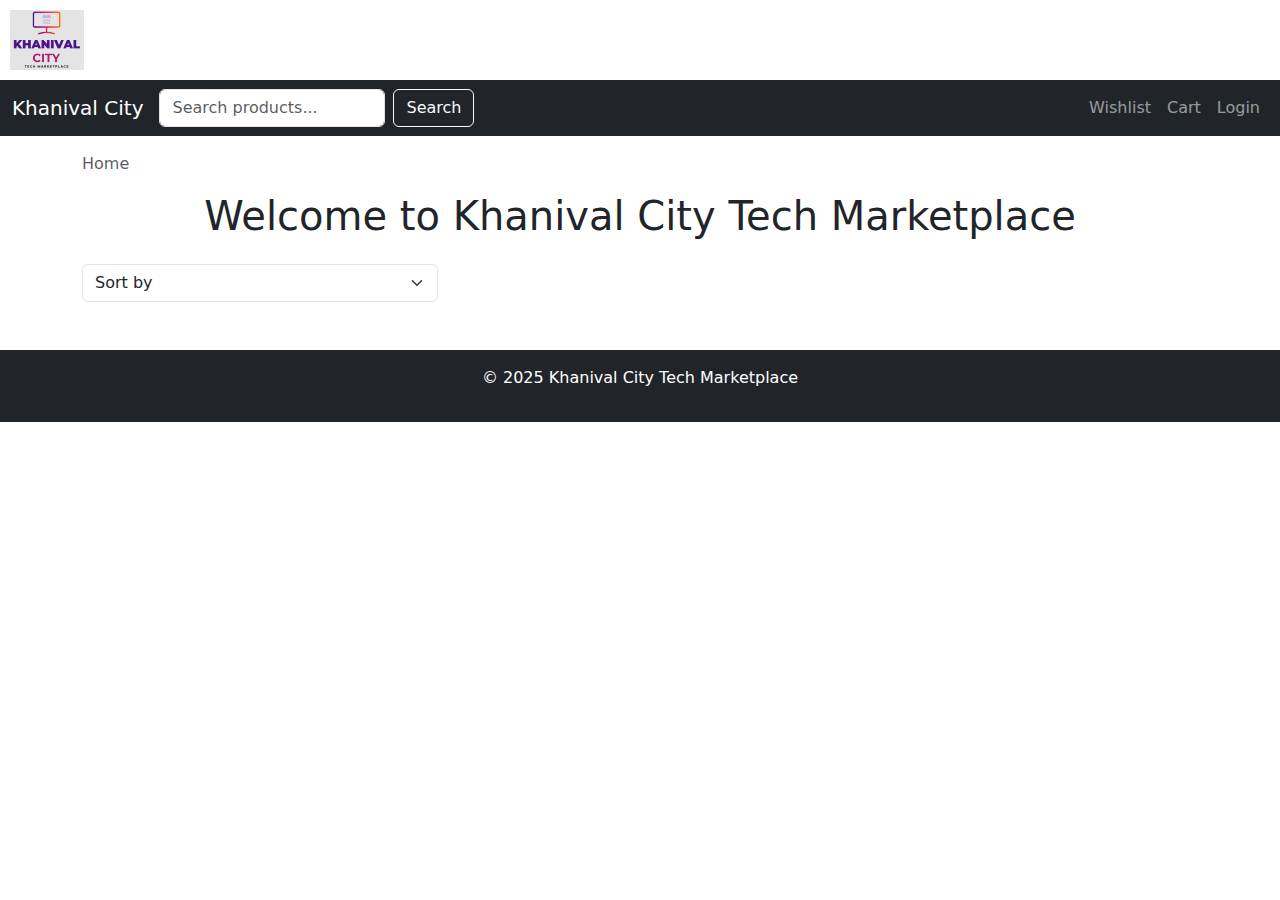
<file: c2c-ecommerce/index.html>
<!DOCTYPE html>
<html lang="en">
<head>
  <!-- Google tag (gtag.js) -->
<script async src="https://www.googletagmanager.com/gtag/js?id=G-F0YB2CKQS0"></script>
<script>
  window.dataLayer = window.dataLayer || [];
  function gtag(){dataLayer.push(arguments);}
  gtag('js', new Date());

  gtag('config', 'G-F0YB2CKQS0');
</script>
  <meta charset="UTF-8" />
  <meta name="viewport" content="width=device-width, initial-scale=1.0"/>
  <title>Home - Khanival City Tech Marketplace</title>
  <link rel="stylesheet" href="css/style.css" />
  <link rel="stylesheet" href="https://cdn.jsdelivr.net/npm/bootstrap@5.3.0/dist/css/bootstrap.min.css"/>
</head>
<body>

  <!-- Floating Logo -->
  <header class="floating-logo">
    <img src="img/logo.png" alt="C2C Logo" />
  </header>

  <!-- Navbar -->
  <nav class="navbar navbar-expand-lg navbar-dark bg-dark sticky-top">
    <div class="container-fluid">
      <a class="navbar-brand" href="index.html">Khanival City</a>
      <form class="d-flex" role="search" id="search-form">
        <input class="form-control me-2" type="search" placeholder="Search products..." id="searchInput">
        <button class="btn btn-outline-light" type="submit">Search</button>
      </form>
      <ul class="navbar-nav ms-auto mb-2 mb-lg-0">
        <li class="nav-item"><a class="nav-link" href="wishlist.html">Wishlist</a></li>
        <li class="nav-item"><a class="nav-link" href="cart.html">Cart</a></li>
        <li class="nav-item"><a class="nav-link" href="login.html">Login</a></li>
      </ul>
    </div>
  </nav>

  <!-- Breadcrumb -->
  <div class="container mt-3">
    <nav aria-label="breadcrumb">
      <ol class="breadcrumb">
        <li class="breadcrumb-item active" aria-current="page">Home</li>
      </ol>
    </nav>

    <h1 class="text-center">Welcome to Khanival City Tech Marketplace</h1>

    <!-- Filters -->
    <div class="row my-4">
      <div class="col-md-4">
        <select class="form-select" id="sortOptions">
          <option selected>Sort by</option>
          <option value="price_asc">Price: Low to High</option>
          <option value="price_desc">Price: High to Low</option>
          <option value="newest">Newest</option>
        </select>
      </div>
    </div>

    <!-- Product Grid -->
    <div class="row" id="product-list">
      <!-- Product cards will be loaded here via JS -->
    </div>
  </div>

  <!-- Footer -->
  <footer class="bg-dark text-white text-center py-3 mt-4">
    <p>© 2025 Khanival City Tech Marketplace</p>
  </footer>

  <script src="https://code.jquery.com/jquery-3.6.0.min.js"></script>
  <script src="js/main.js"></script>
</body>
</html>
</file>
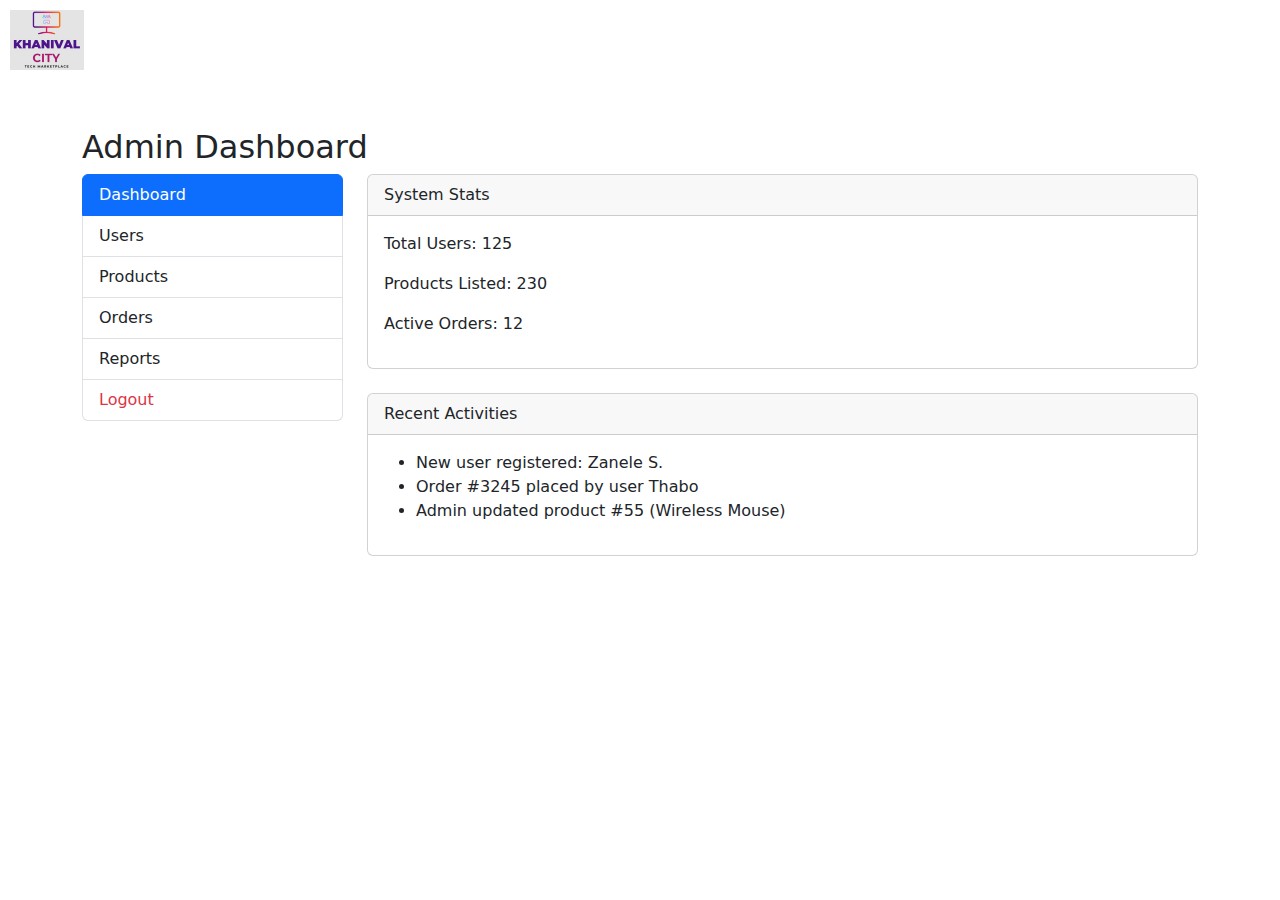
<file: c2c-ecommerce/admin.html>
<!DOCTYPE html>
<html lang="en">
<head>
  <meta charset="UTF-8">
  <title>Admin Dashboard - Khanival City Tech Marketplace</title>
  <meta name="viewport" content="width=device-width, initial-scale=1.0">
  <link href="css/style.css" rel="stylesheet">
  <link href="https://cdn.jsdelivr.net/npm/bootstrap@5.3.0/dist/css/bootstrap.min.css" rel="stylesheet">
</head>
<body>

  <!-- Floating Logo -->
  <header class="floating-logo">
    <img src="img/logo.png" alt="C2C Logo">
  </header>

  <div class="container mt-5">
    <h2>Admin Dashboard</h2>

    <div class="row">
      <!-- Sidebar -->
      <div class="col-md-3">
        <div class="list-group">
          <a href="#" class="list-group-item list-group-item-action active">Dashboard</a>
          <a href="#" class="list-group-item list-group-item-action">Users</a>
          <a href="#" class="list-group-item list-group-item-action">Products</a>
          <a href="#" class="list-group-item list-group-item-action">Orders</a>
          <a href="#" class="list-group-item list-group-item-action">Reports</a>
          <a href="#" class="list-group-item list-group-item-action text-danger">Logout</a>
        </div>
      </div>

      <!-- Main Content -->
      <div class="col-md-9">
        <div class="card mb-4">
          <div class="card-header">System Stats</div>
          <div class="card-body">
            <p>Total Users: 125</p>
            <p>Products Listed: 230</p>
            <p>Active Orders: 12</p>
          </div>
        </div>

        <div class="card">
          <div class="card-header">Recent Activities</div>
          <div class="card-body">
            <ul>
              <li>New user registered: Zanele S.</li>
              <li>Order #3245 placed by user Thabo</li>
              <li>Admin updated product #55 (Wireless Mouse)</li>
            </ul>
          </div>
        </div>
      </div>
    </div>
  </div>

</body>
</html>
</file>
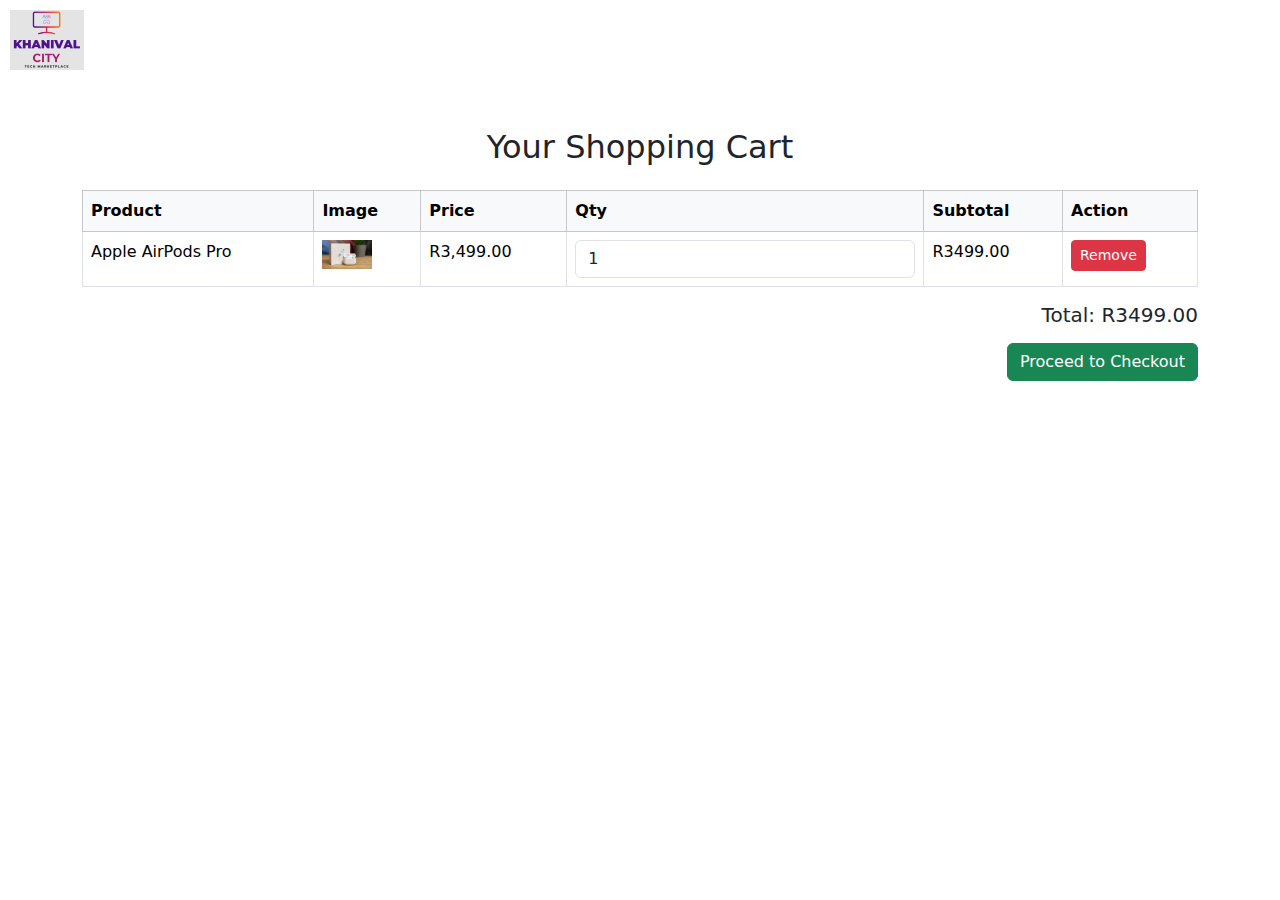
<file: c2c-ecommerce/cart.html>
<!DOCTYPE html>
<html lang="en">
<head>
  <meta charset="UTF-8">
  <title>Shopping Cart - Khanival City Tech Marketplace</title>
  <meta name="viewport" content="width=device-width, initial-scale=1.0">
  <link href="css/style.css" rel="stylesheet">
  <link href="https://cdn.jsdelivr.net/npm/bootstrap@5.3.0/dist/css/bootstrap.min.css" rel="stylesheet">
</head>
<body>

  <!-- Floating Logo -->
  <header class="floating-logo">
    <img src="img/logo.png" alt="C2C Logo">
  </header>

  <div class="container mt-5 mb-5">
    <h2 class="text-center mb-4">Your Shopping Cart</h2>

    <table class="table table-bordered">
      <thead class="table-light">
        <tr>
          <th>Product</th>
          <th>Image</th>
          <th>Price</th>
          <th>Qty</th>
          <th>Subtotal</th>
          <th>Action</th>
        </tr>
      </thead>
      <tbody id="cartItems">
        <tr>
          <td>Apple AirPods Pro</td>
          <td><img src="img/product2.jpg" alt="AirPods" width="50"></td>
          <td>R3,499.00</td>
          <td><input type="number" value="1" class="form-control qty-input" min="1"></td>
          <td class="subtotal">R3,499.00</td>
          <td><button class="btn btn-danger btn-sm">Remove</button></td>
        </tr>
      </tbody>
    </table>

    <div class="text-end">
      <h5>Total: <span id="cartTotal">R3,499.00</span></h5>
      <a href="checkout.html" class="btn btn-success mt-2">Proceed to Checkout</a>
    </div>
  </div>

  <script src="https://code.jquery.com/jquery-3.6.0.min.js"></script>
  <script>
    function updateCartTotal() {
      let total = 0;
      $('#cartItems tr').each(function () {
        const price = 3499; // Example fixed price
        const qty = parseInt($(this).find('.qty-input').val());
        const subtotal = price * qty;
        $(this).find('.subtotal').text(`R${subtotal.toFixed(2)}`);
        total += subtotal;
      });
      $('#cartTotal').text(`R${total.toFixed(2)}`);
    }

    $('.qty-input').on('change', updateCartTotal);
    updateCartTotal();
  </script>
</body>
</html>
</file>
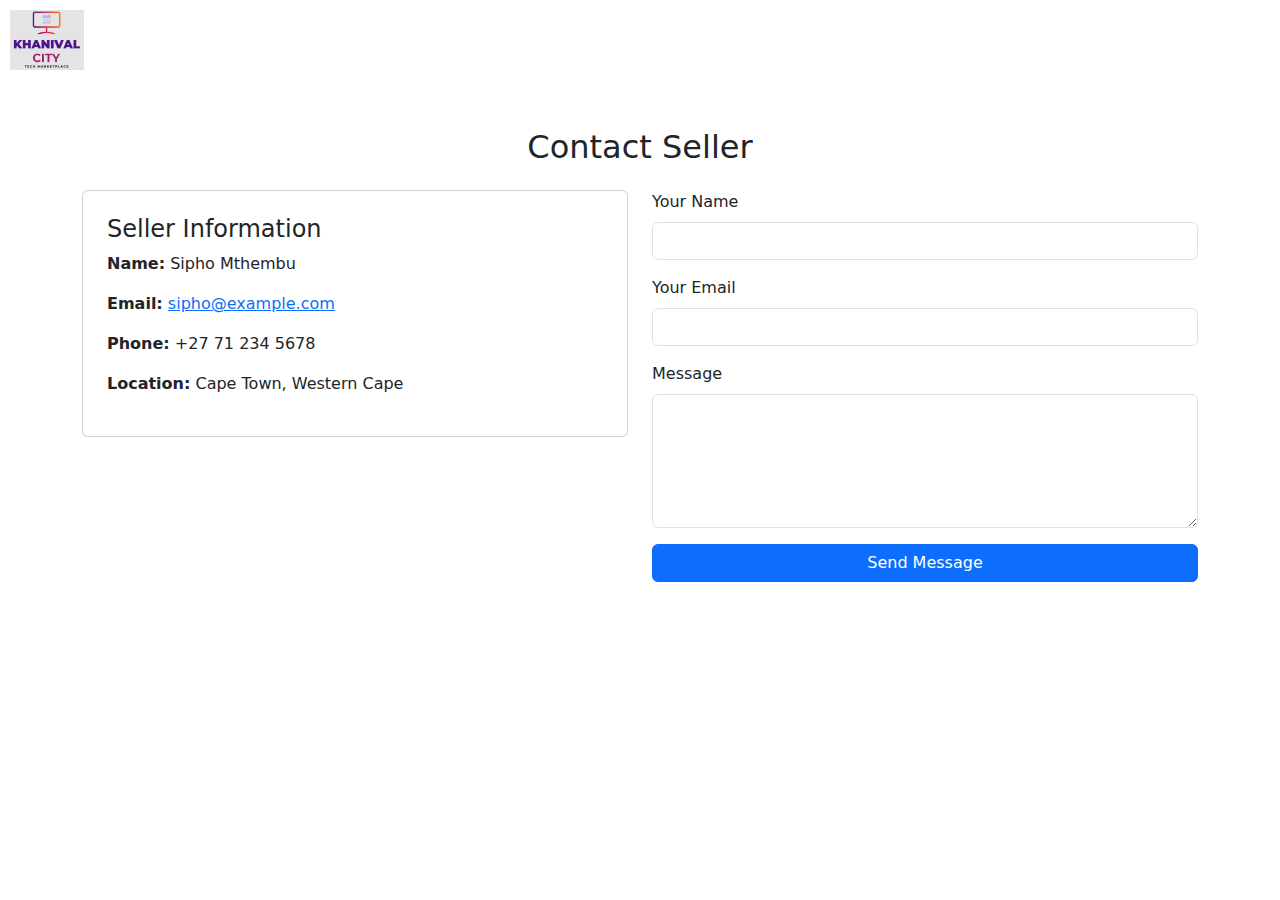
<file: c2c-ecommerce/contact.html>
<!DOCTYPE html>
<html lang="en">
<head>
  <meta charset="UTF-8">
  <title>Contact Seller - Khanival City Tech Marketplace</title>
  <meta name="viewport" content="width=device-width, initial-scale=1.0">
  <link href="css/style.css" rel="stylesheet">
  <link href="https://cdn.jsdelivr.net/npm/bootstrap@5.3.0/dist/css/bootstrap.min.css" rel="stylesheet">
</head>
<body>

  <!-- Floating Logo -->
  <header class="floating-logo">
    <img src="img/logo.png" alt="C2C Logo">
  </header>

  <div class="container mt-5 mb-5">
    <h2 class="text-center mb-4">Contact Seller</h2>

    <div class="row">
      <!-- Seller Info -->
      <div class="col-md-6">
        <div class="card p-4 mb-4">
          <h4>Seller Information</h4>
          <p><strong>Name:</strong> Sipho Mthembu</p>
          <p><strong>Email:</strong> <a href="mailto:sipho@example.com">sipho@example.com</a></p>
          <p><strong>Phone:</strong> +27 71 234 5678</p>
          <p><strong>Location:</strong> Cape Town, Western Cape</p>
        </div>
      </div>

      <!-- Message Form -->
      <div class="col-md-6">
        <form id="contactForm">
          <div class="mb-3">
            <label for="userName" class="form-label">Your Name</label>
            <input type="text" class="form-control" id="userName" required>
          </div>
          <div class="mb-3">
            <label for="userEmail" class="form-label">Your Email</label>
            <input type="email" class="form-control" id="userEmail" required>
          </div>
          <div class="mb-3">
            <label for="userMessage" class="form-label">Message</label>
            <textarea class="form-control" id="userMessage" rows="5" required></textarea>
          </div>
          <button type="submit" class="btn btn-primary w-100">Send Message</button>
          <div id="formResponse" class="mt-3 text-success"></div>
        </form>
      </div>
    </div>
  </div>

  <script src="https://code.jquery.com/jquery-3.6.0.min.js"></script>
  <script>
    $('#contactForm').submit(function (e) {
      e.preventDefault();
      $('#formResponse').text('Your message has been sent!');
      $('#contactForm')[0].reset();
    });
  </script>
</body>
</html>
</file>
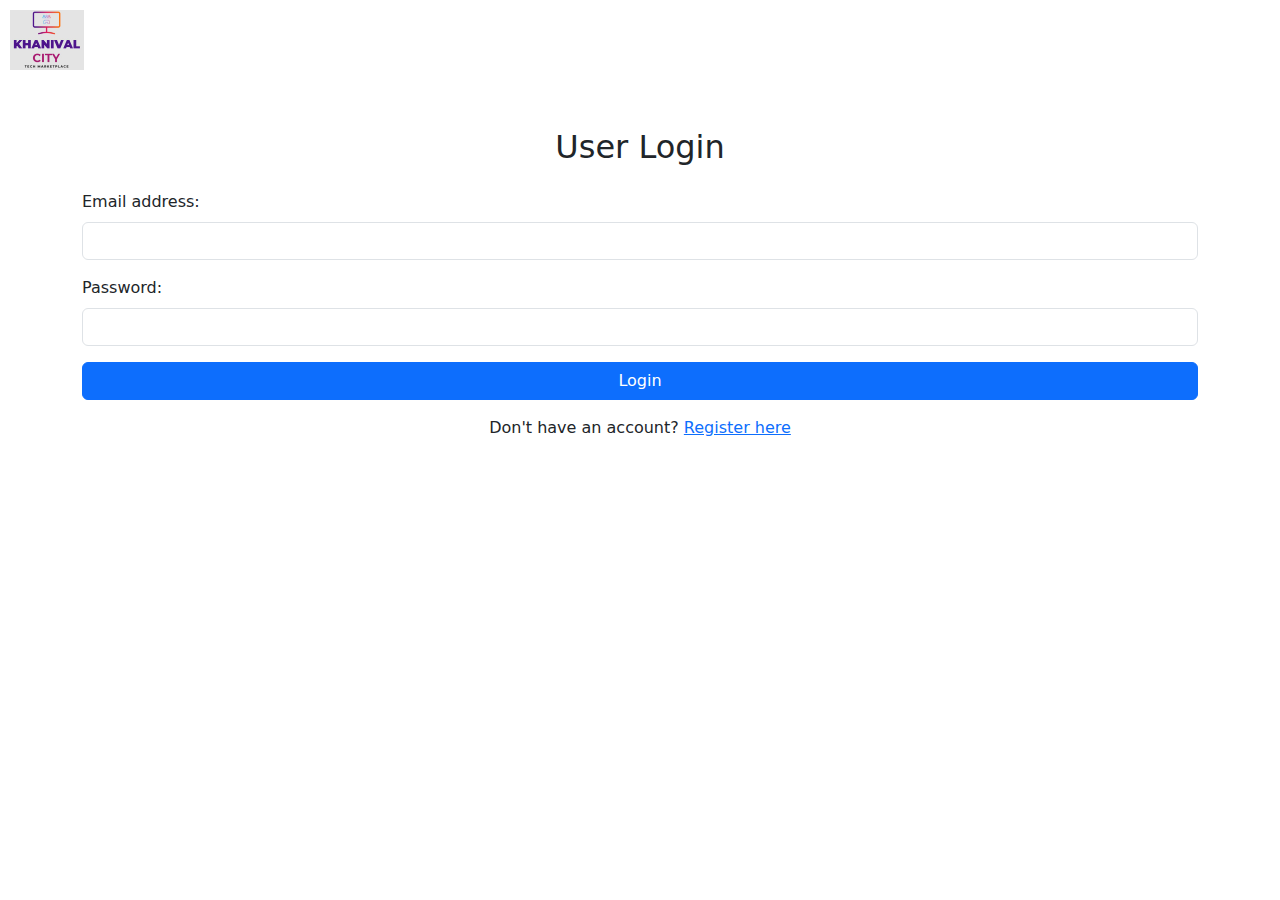
<file: c2c-ecommerce/login.html>
<!DOCTYPE html>
<html lang="en">
<head>
  <meta charset="UTF-8">
  <title>Login - Khanival City Tech Marketplace</title>
  <meta name="viewport" content="width=device-width, initial-scale=1.0">
  <link href="css/style.css" rel="stylesheet">
  <link href="https://cdn.jsdelivr.net/npm/bootstrap@5.3.0/dist/css/bootstrap.min.css" rel="stylesheet">
</head>
<body>

  <!-- Floating Logo -->
  <header class="floating-logo">
    <img src="img/logo.png" alt="C2C Logo">
  </header>

  <div class="container mt-5">
    <h2 class="text-center mb-4">User Login</h2>

    <!-- Step 1: Login Form -->
    <div id="login-form">
      <div class="mb-3">
        <label for="email" class="form-label">Email address:</label>
        <input type="email" id="email" class="form-control" required>
      </div>
      <div class="mb-3">
        <label for="password" class="form-label">Password:</label>
        <input type="password" id="password" class="form-control" required>
      </div>
      <button class="btn btn-primary w-100" id="loginBtn">Login</button>
      <p class="mt-3 text-center">Don't have an account? <a href="register.html">Register here</a></p>
    </div>

    <!-- Step 2: OTP Verification -->
    <div id="otp-form" style="display: none;">
      <div class="mb-3">
        <label for="otp" class="form-label">Enter 6-digit OTP:</label>
        <input type="text" id="otp" class="form-control" maxlength="6" required>
      </div>
      <button class="btn btn-success w-100" id="verifyBtn">Verify OTP</button>
    </div>

    <div id="login-message" class="text-center mt-3 text-danger"></div>
  </div>

  <script src="https://code.jquery.com/jquery-3.6.0.min.js"></script>
  <script>
    $('#loginBtn').click(function () {
      const email = $('#email').val();
      const password = $('#password').val();

      $.post('php/login.php', { email, password }, function (response) {
        const data = JSON.parse(response);
        if (data.status === '2fa_required') {
          $('#login-form').hide();
          $('#otp-form').show();
        } else {
          $('#login-message').text(data.message || 'Login failed');
        }
      });
    });

    $('#verifyBtn').click(function () {
      const otp = $('#otp').val();
      $.post('php/verify_2fa.php', { otp }, function (response) {
        const data = JSON.parse(response);
        if (data.status === 'success') {
          window.location.href = 'index.html';
        } else {
          $('#login-message').text(data.message || 'Incorrect OTP');
        }
      });
    });
  </script>
</body>
</html>
</file>
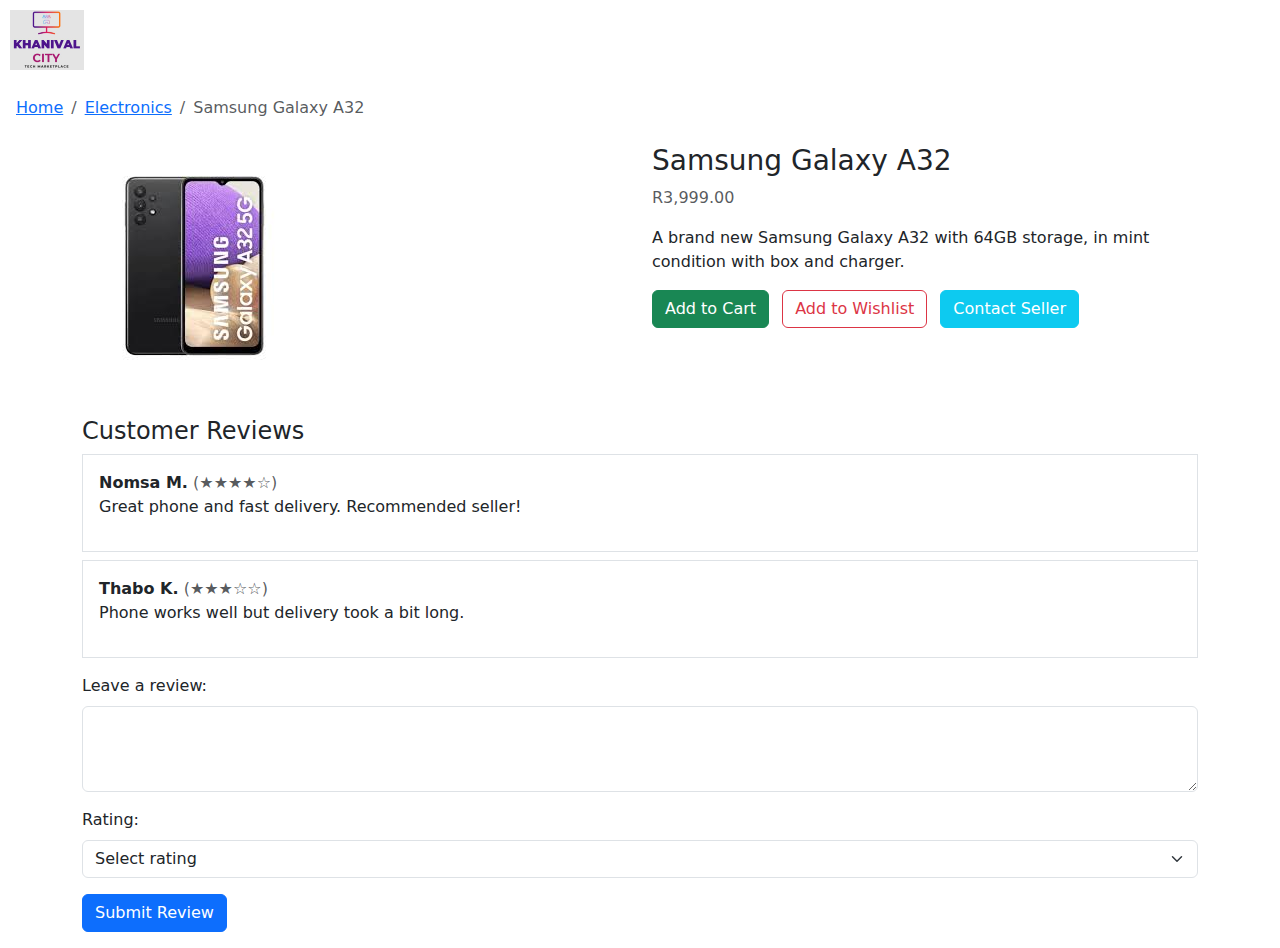
<file: c2c-ecommerce/product.html>
<!DOCTYPE html>
<html lang="en">
<head>
  <meta charset="UTF-8">
  <title>Product Details - Khanival City Tech Marketplace</title>
  <meta name="viewport" content="width=device-width, initial-scale=1.0">
  <link href="css/style.css" rel="stylesheet">
  <link href="https://cdn.jsdelivr.net/npm/bootstrap@5.3.0/dist/css/bootstrap.min.css" rel="stylesheet">
</head>
<body>

  <!-- Floating Logo -->
  <header class="floating-logo">
    <img src="img/logo.png" alt="C2C Logo">
  </header>

  <!-- Breadcrumb -->
  <nav class="mt-3 ms-3" aria-label="breadcrumb">
    <ol class="breadcrumb">
      <li class="breadcrumb-item"><a href="index.html">Home</a></li>
      <li class="breadcrumb-item"><a href="category.html">Electronics</a></li>
      <li class="breadcrumb-item active" aria-current="page">Samsung Galaxy A32</li>
    </ol>
  </nav>

  <!-- Product Section -->
  <div class="container mt-4">
    <div class="row">
      <div class="col-md-6">
        <img src="img/product1.jpg" class="img-fluid rounded" alt="Samsung Galaxy A32">
      </div>
      <div class="col-md-6">
        <h3>Samsung Galaxy A32</h3>
        <p class="text-muted">R3,999.00</p>
        <p>A brand new Samsung Galaxy A32 with 64GB storage, in mint condition with box and charger.</p>
        <button class="btn btn-success me-2">Add to Cart</button>
        <button class="btn btn-outline-danger me-2">Add to Wishlist</button>
        <a href="mailto:seller@email.com" class="btn btn-info text-white">Contact Seller</a>
      </div>
    </div>

    <!-- Reviews Section -->
    <div class="mt-5">
      <h4>Customer Reviews</h4>
      <div id="reviews" class="mb-3">
        <div class="border p-3 mb-2">
          <strong>Nomsa M.</strong> <span class="text-muted">(★★★★☆)</span>
          <p>Great phone and fast delivery. Recommended seller!</p>
        </div>
        <div class="border p-3 mb-2">
          <strong>Thabo K.</strong> <span class="text-muted">(★★★☆☆)</span>
          <p>Phone works well but delivery took a bit long.</p>
        </div>
      </div>

      <!-- Post Review -->
      <form id="reviewForm">
        <div class="mb-3">
          <label for="reviewText" class="form-label">Leave a review:</label>
          <textarea id="reviewText" class="form-control" rows="3" required></textarea>
        </div>
        <div class="mb-3">
          <label for="rating" class="form-label">Rating:</label>
          <select id="rating" class="form-select" required>
            <option value="">Select rating</option>
            <option value="5">★★★★★ (5)</option>
            <option value="4">★★★★☆ (4)</option>
            <option value="3">★★★☆☆ (3)</option>
            <option value="2">★★☆☆☆ (2)</option>
            <option value="1">★☆☆☆☆ (1)</option>
          </select>
        </div>
        <button type="submit" class="btn btn-primary">Submit Review</button>
      </form>
      <div id="review-message" class="text-success mt-3"></div>
    </div>
  </div>

  <script src="https://code.jquery.com/jquery-3.6.0.min.js"></script>
  <script>
    $('#reviewForm').submit(function (e) {
      e.preventDefault();
      const review = $('#reviewText').val();
      const rating = $('#rating').val();

      $.post('php/product/review_submit.php', { product_id: 1, review, rating }, function (response) {
        const data = JSON.parse(response);
        if (data.status === 'success') {
          $('#review-message').text('Review submitted successfully!');
          $('#reviewForm')[0].reset();
        } else {
          $('#review-message').text('Failed to submit review.');
        }
      });
    });
  </script>
</body>
</html>
</file>
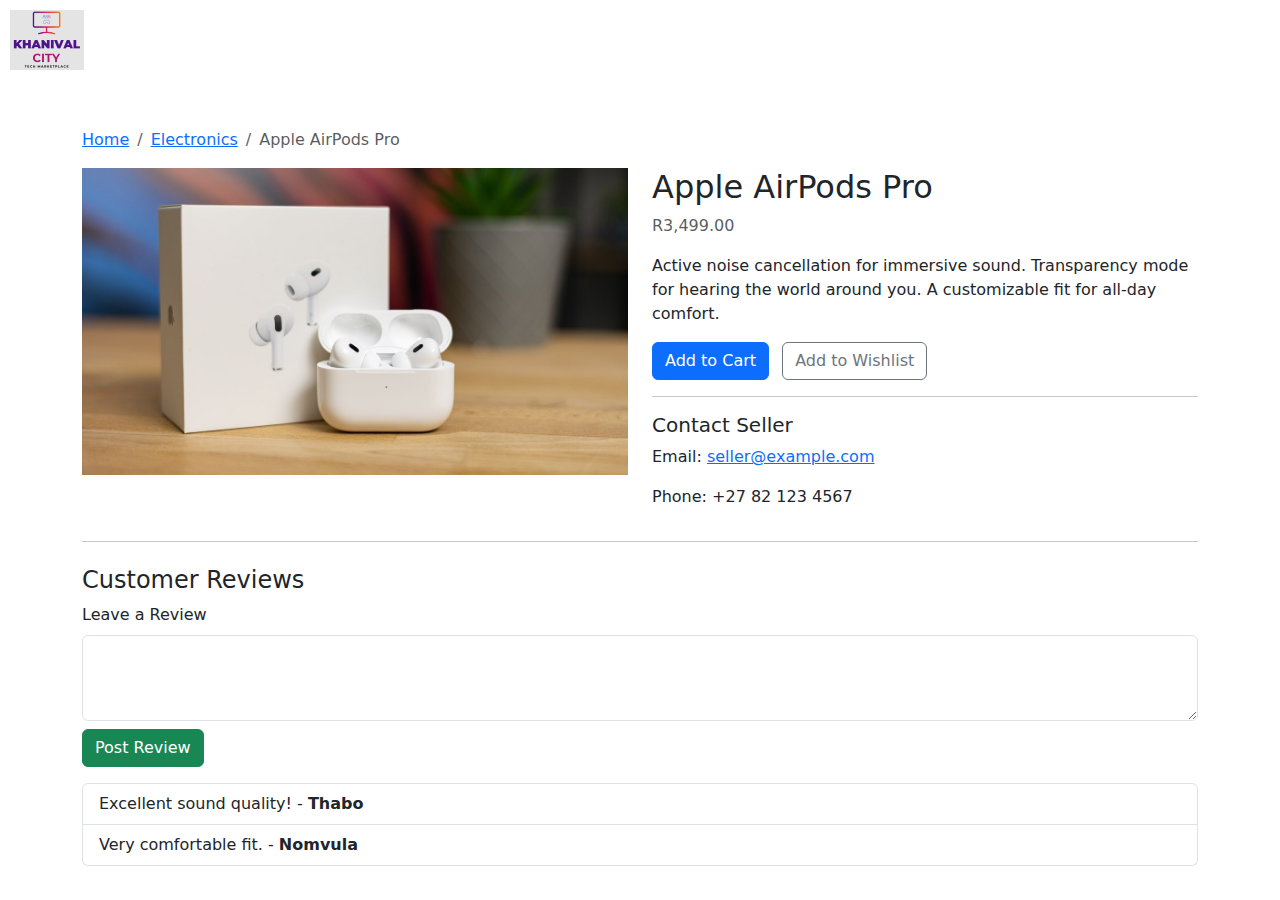
<file: c2c-ecommerce/product_details.html>
<!DOCTYPE html>
<html lang="en">
<head>
  <meta charset="UTF-8">
  <title>Product Details - Khanival City Tech Marketplace</title>
  <meta name="viewport" content="width=device-width, initial-scale=1.0">
  <link href="css/style.css" rel="stylesheet">
  <link href="https://cdn.jsdelivr.net/npm/bootstrap@5.3.0/dist/css/bootstrap.min.css" rel="stylesheet">
</head>
<body>

  <!-- Floating Logo -->
  <header class="floating-logo">
    <img src="img/logo.png" alt="C2C Logo">
  </header>

  <div class="container mt-5">
    <!-- Breadcrumb -->
    <nav aria-label="breadcrumb">
      <ol class="breadcrumb">
        <li class="breadcrumb-item"><a href="index.html">Home</a></li>
        <li class="breadcrumb-item"><a href="category.html">Electronics</a></li>
        <li class="breadcrumb-item active" aria-current="page">Apple AirPods Pro</li>
      </ol>
    </nav>

    <div class="row">
      <div class="col-md-6">
        <img src="img/product2.jpg" class="img-fluid" alt="Apple AirPods Pro">
      </div>
      <div class="col-md-6">
        <h2>Apple AirPods Pro</h2>
        <p class="text-muted">R3,499.00</p>
        <p>Active noise cancellation for immersive sound. Transparency mode for hearing the world around you. A customizable fit for all-day comfort.</p>

        <button class="btn btn-primary me-2">Add to Cart</button>
        <button class="btn btn-outline-secondary">Add to Wishlist</button>

        <hr>

        <!-- Contact Seller -->
        <h5>Contact Seller</h5>
        <p>Email: <a href="mailto:seller@example.com">seller@example.com</a></p>
        <p>Phone: +27 82 123 4567</p>
      </div>
    </div>

    <hr>

    <!-- Reviews -->
    <div class="mt-4">
      <h4>Customer Reviews</h4>
      <div class="mb-3">
        <label for="review" class="form-label">Leave a Review</label>
        <textarea class="form-control" id="review" rows="3"></textarea>
        <button class="btn btn-success mt-2" id="submitReview">Post Review</button>
      </div>
      <ul class="list-group" id="reviewList">
        <li class="list-group-item">Excellent sound quality! - <strong>Thabo</strong></li>
        <li class="list-group-item">Very comfortable fit. - <strong>Nomvula</strong></li>
      </ul>
    </div>
  </div>

  <script src="https://code.jquery.com/jquery-3.6.0.min.js"></script>
  <script>
    $('#submitReview').click(function () {
      const reviewText = $('#review').val().trim();
      if (reviewText) {
        $('#reviewList').prepend(`<li class="list-group-item">${reviewText} - <strong>You</strong></li>`);
        $('#review').val('');
      }
    });
  </script>
</body>
</html>
</file>
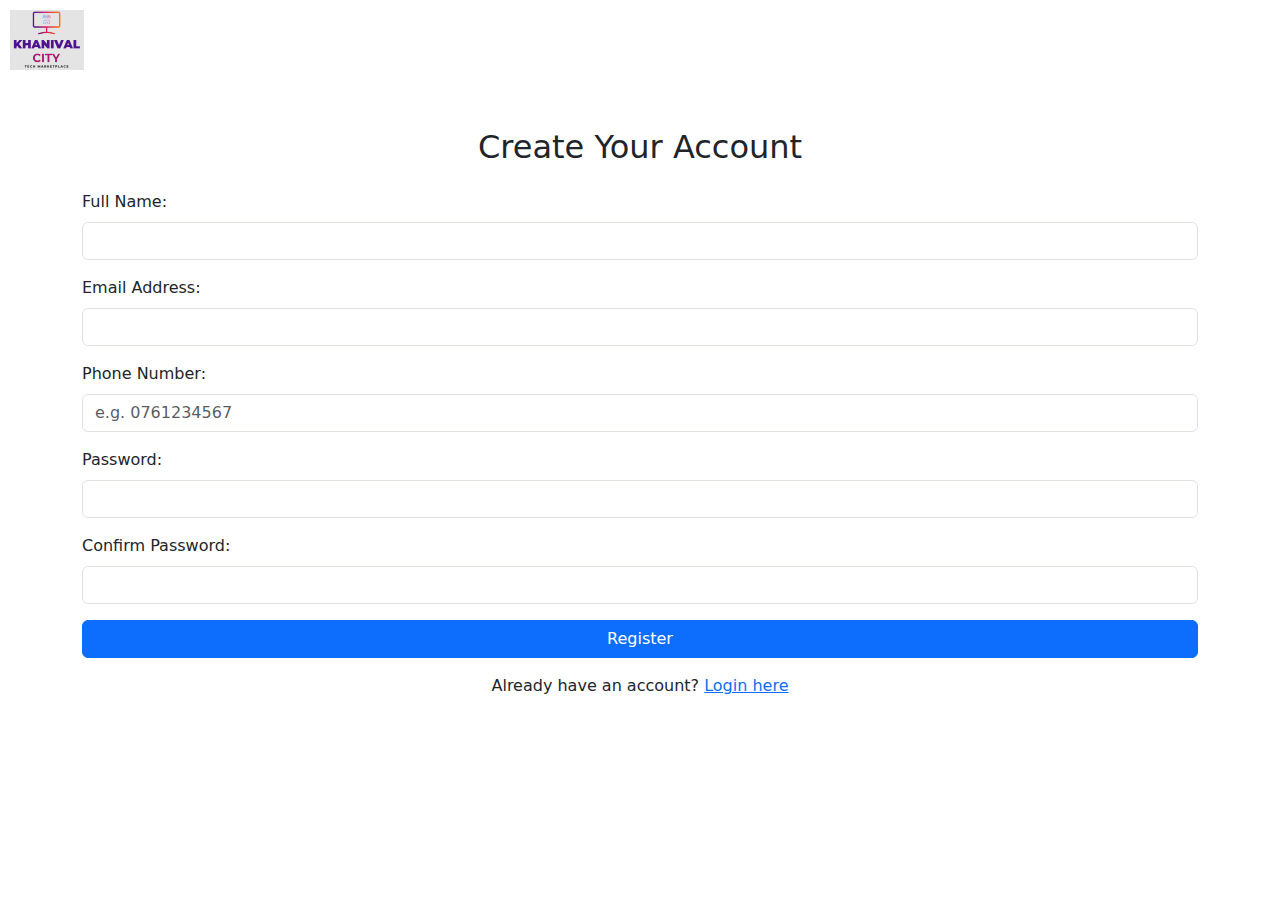
<file: c2c-ecommerce/register.html>
<!DOCTYPE html>
<html lang="en">
<head>
  <meta charset="UTF-8">
  <title>Register - Khanival City Tech Marketplace</title>
  <meta name="viewport" content="width=device-width, initial-scale=1.0">
  <link href="css/style.css" rel="stylesheet">
  <link href="https://cdn.jsdelivr.net/npm/bootstrap@5.3.0/dist/css/bootstrap.min.css" rel="stylesheet">
</head>
<body>

  <!-- Floating Logo -->
  <header class="floating-logo">
    <img src="img/logo.png" alt="C2C Logo">
  </header>

  <div class="container mt-5">
    <h2 class="text-center mb-4">Create Your Account</h2>

    <form id="registerForm">
      <div class="mb-3">
        <label for="name" class="form-label">Full Name:</label>
        <input type="text" class="form-control" id="name" required />
      </div>
      <div class="mb-3">
        <label for="email" class="form-label">Email Address:</label>
        <input type="email" class="form-control" id="email" required />
      </div>
      <div class="mb-3">
        <label for="phone" class="form-label">Phone Number:</label>
        <input type="text" class="form-control" id="phone" placeholder="e.g. 0761234567" required />
      </div>
      <div class="mb-3">
        <label for="password" class="form-label">Password:</label>
        <input type="password" class="form-control" id="password" required />
      </div>
      <div class="mb-3">
        <label for="confirmPassword" class="form-label">Confirm Password:</label>
        <input type="password" class="form-control" id="confirmPassword" required />
      </div>
      <div id="register-message" class="text-danger mb-3"></div>
      <button type="submit" class="btn btn-primary w-100">Register</button>
      <p class="text-center mt-3">Already have an account? <a href="login.html">Login here</a></p>
    </form>
  </div>

  <script src="https://code.jquery.com/jquery-3.6.0.min.js"></script>
  <script>
    $('#registerForm').submit(function (e) {
      e.preventDefault();
      const name = $('#name').val();
      const email = $('#email').val();
      const phone = $('#phone').val();
      const password = $('#password').val();
      const confirmPassword = $('#confirmPassword').val();

      if (password !== confirmPassword) {
        $('#register-message').text('Passwords do not match.');
        return;
      }

      $.post('php/auth/register.php', { name, email, phone, password }, function (response) {
        const data = JSON.parse(response);
        if (data.status === 'success') {
          window.location.href = 'login.html';
        } else {
          $('#register-message').text(data.message || 'Registration failed.');
        }
      });
    });
  </script>
</body>
</html>
</file>
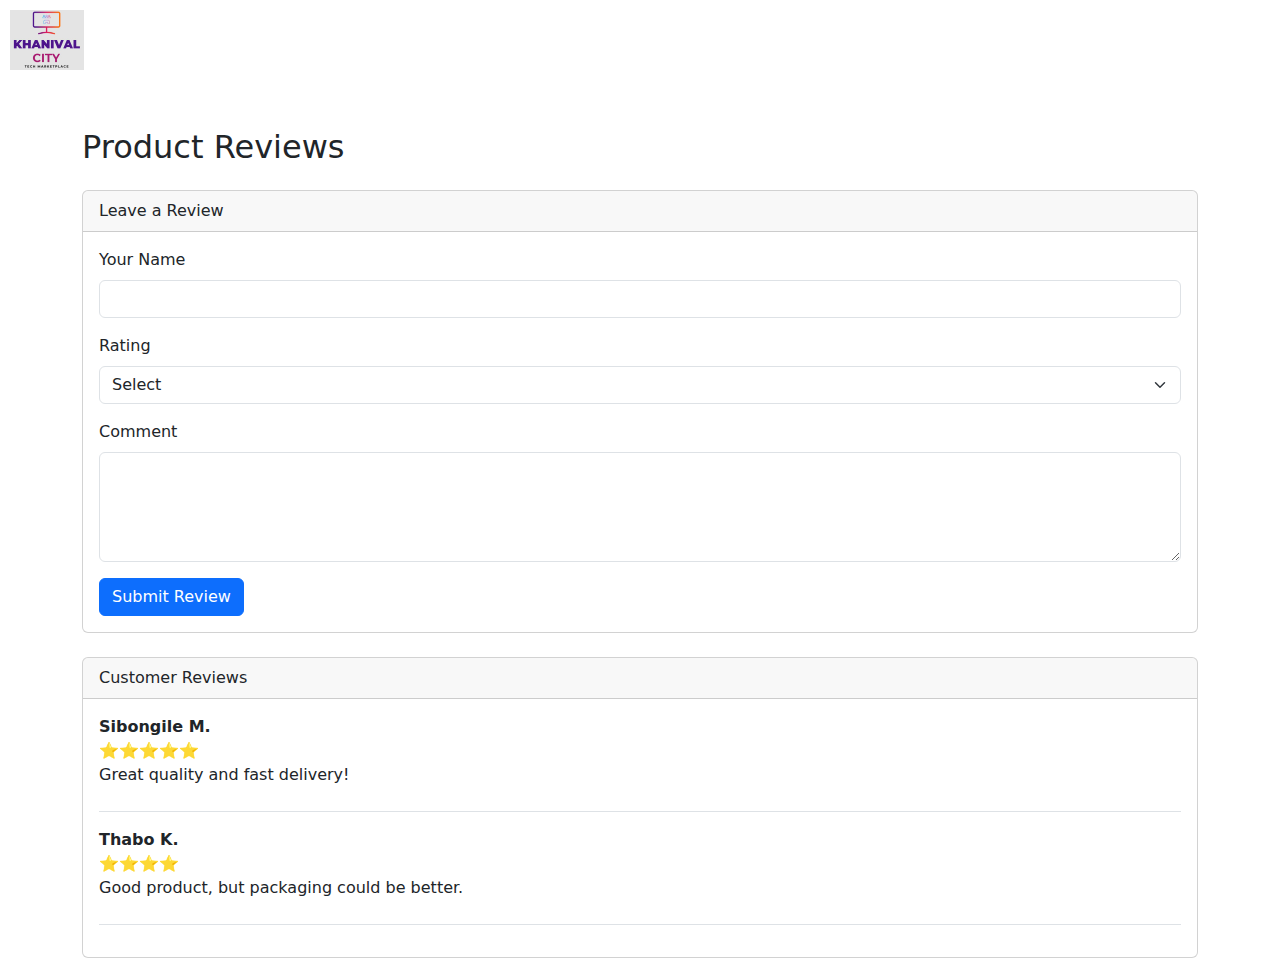
<file: c2c-ecommerce/review.html>
<!DOCTYPE html>
<html lang="en">
<head>
  <meta charset="UTF-8">
  <title>Product Reviews - Khanival City Tech Marketplace</title>
  <meta name="viewport" content="width=device-width, initial-scale=1.0">
  <link href="css/style.css" rel="stylesheet">
  <link href="https://cdn.jsdelivr.net/npm/bootstrap@5.3.0/dist/css/bootstrap.min.css" rel="stylesheet">
</head>
<body>

  <!-- Floating Logo -->
  <header class="floating-logo">
    <img src="img/logo.png" alt="C2C Logo">
  </header>

  <div class="container mt-5">
    <h2 class="mb-4">Product Reviews</h2>

    <!-- Review Form -->
    <div class="card mb-4">
      <div class="card-header">Leave a Review</div>
      <div class="card-body">
        <form action="php/post_review.php" method="POST">
          <div class="mb-3">
            <label for="reviewName" class="form-label">Your Name</label>
            <input type="text" class="form-control" id="reviewName" name="name" required>
          </div>
          <div class="mb-3">
            <label for="reviewRating" class="form-label">Rating</label>
            <select class="form-select" id="reviewRating" name="rating" required>
              <option value="">Select</option>
              <option value="5">⭐⭐⭐⭐⭐ (5)</option>
              <option value="4">⭐⭐⭐⭐ (4)</option>
              <option value="3">⭐⭐⭐ (3)</option>
              <option value="2">⭐⭐ (2)</option>
              <option value="1">⭐ (1)</option>
            </select>
          </div>
          <div class="mb-3">
            <label for="reviewComment" class="form-label">Comment</label>
            <textarea class="form-control" id="reviewComment" name="comment" rows="4" required></textarea>
          </div>
          <input type="hidden" name="product_id" value="123"> <!-- Replace with dynamic product ID -->
          <button type="submit" class="btn btn-primary">Submit Review</button>
        </form>
      </div>
    </div>

    <!-- Review List -->
    <div class="card">
      <div class="card-header">Customer Reviews</div>
      <div class="card-body">
        <div class="mb-3 border-bottom pb-2">
          <strong>Sibongile M.</strong>
          <div>⭐⭐⭐⭐⭐</div>
          <p>Great quality and fast delivery!</p>
        </div>
        <div class="mb-3 border-bottom pb-2">
          <strong>Thabo K.</strong>
          <div>⭐⭐⭐⭐</div>
          <p>Good product, but packaging could be better.</p>
        </div>
        <!-- Additional reviews would load here dynamically -->
      </div>
    </div>
  </div>

</body>
</html>
</file>
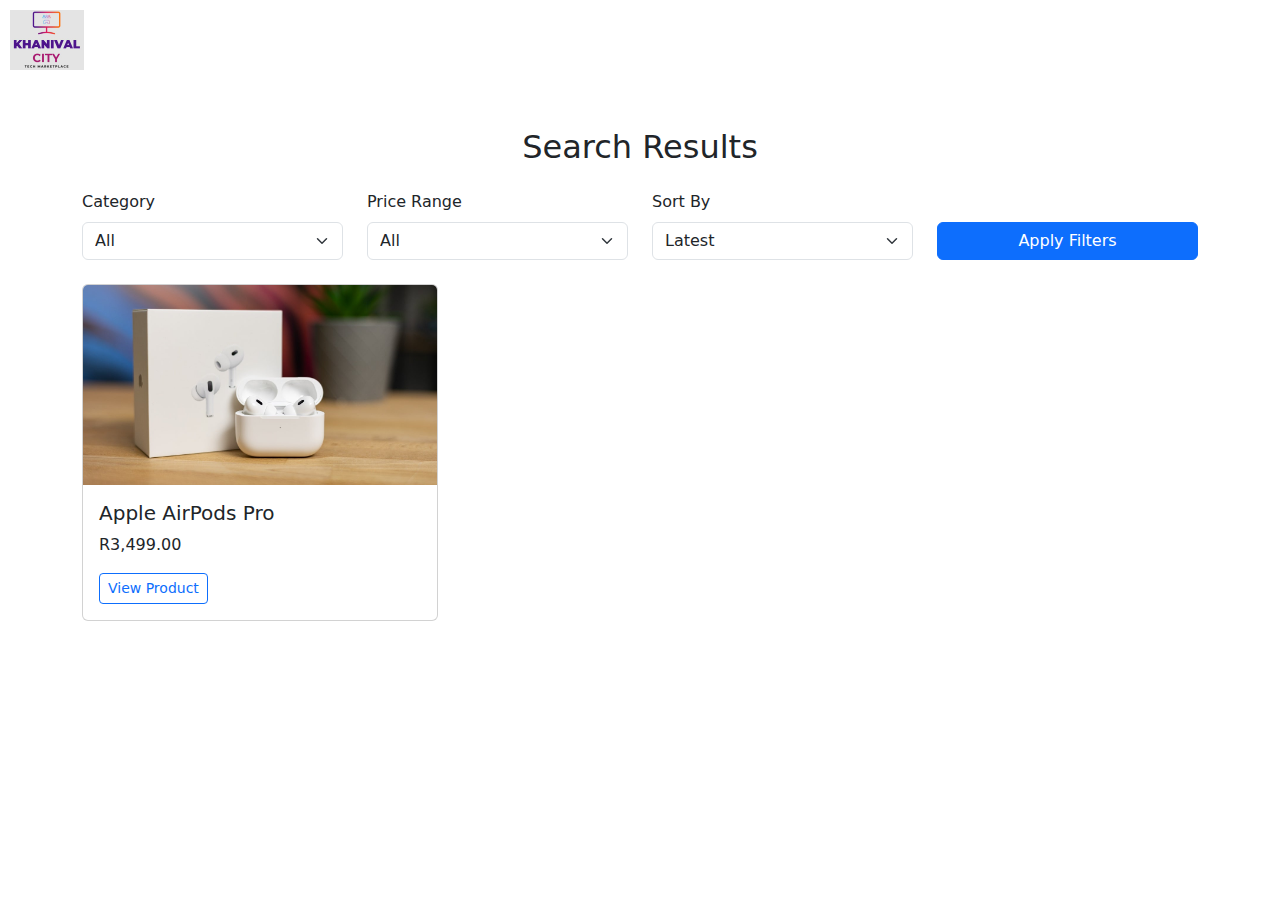
<file: c2c-ecommerce/search.html>
<!DOCTYPE html>
<html lang="en">
<head>
  <meta charset="UTF-8">
  <title>Search Results - Khanival City Tech Marketplace</title>
  <meta name="viewport" content="width=device-width, initial-scale=1.0">
  <link href="css/style.css" rel="stylesheet">
  <link href="https://cdn.jsdelivr.net/npm/bootstrap@5.3.0/dist/css/bootstrap.min.css" rel="stylesheet">
</head>
<body>

  <!-- Floating Logo -->
  <header class="floating-logo">
    <img src="img/logo.png" alt="C2C Logo">
  </header>

  <div class="container mt-5 mb-5">
    <h2 class="text-center mb-4">Search Results</h2>

    <!-- Filter and Sort -->
    <div class="row mb-4">
      <div class="col-md-3">
        <label for="categoryFilter" class="form-label">Category</label>
        <select class="form-select" id="categoryFilter">
          <option value="all">All</option>
          <option value="electronics">Electronics</option>
          <option value="clothing">Clothing</option>
          <option value="home">Home Goods</option>
        </select>
      </div>
      <div class="col-md-3">
        <label for="priceFilter" class="form-label">Price Range</label>
        <select class="form-select" id="priceFilter">
          <option value="all">All</option>
          <option value="0-500">R0 - R500</option>
          <option value="501-2000">R501 - R2000</option>
          <option value="2001-5000">R2001 - R5000</option>
        </select>
      </div>
      <div class="col-md-3">
        <label for="sortBy" class="form-label">Sort By</label>
        <select class="form-select" id="sortBy">
          <option value="latest">Latest</option>
          <option value="low-high">Price: Low to High</option>
          <option value="high-low">Price: High to Low</option>
        </select>
      </div>
      <div class="col-md-3 d-flex align-items-end">
        <button class="btn btn-primary w-100" id="applyFilters">Apply Filters</button>
      </div>
    </div>

    <!-- Search Results -->
    <div id="results" class="row">
      <div class="col-md-4 mb-4">
        <div class="card">
          <img src="img/product2.jpg" class="card-img-top" alt="Product">
          <div class="card-body">
            <h5 class="card-title">Apple AirPods Pro</h5>
            <p class="card-text">R3,499.00</p>
            <a href="product_details.html" class="btn btn-outline-primary btn-sm">View Product</a>
          </div>
        </div>
      </div>
      <!-- More products will go here -->
    </div>

    <div class="text-center mt-3" id="search-message"></div>
  </div>

  <script src="https://code.jquery.com/jquery-3.6.0.min.js"></script>
  <script>
    $('#applyFilters').click(function () {
      $('#search-message').text('Filters applied. Showing updated results.');
    });
  </script>
</body>
</html>
</file>
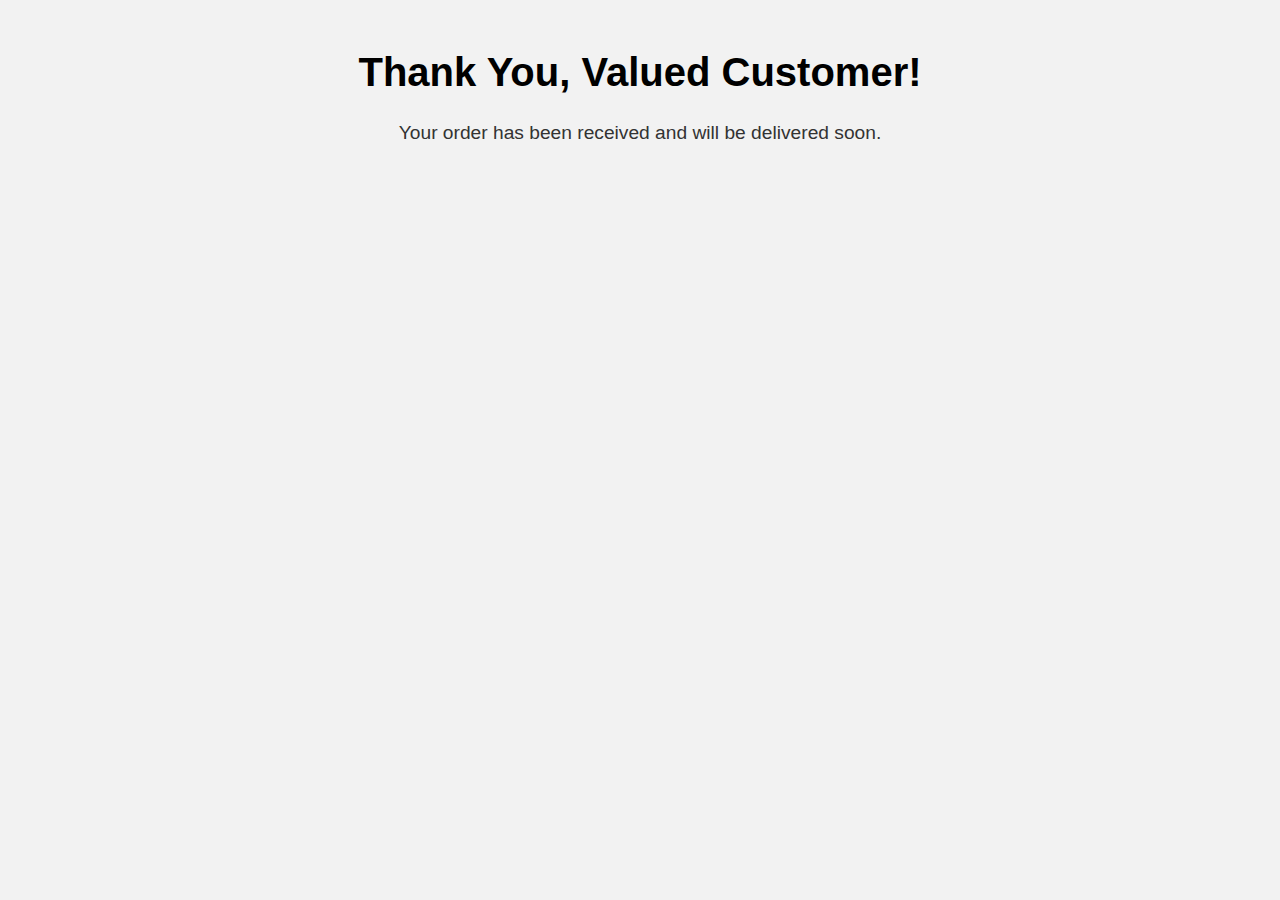
<file: c2c-ecommerce/thanks.html>
<!DOCTYPE html>
<html>
<head>
    <title>Thank You</title>
    <style>
        body {
            background-color: #f2f2f2;
            font-family: Arial, sans-serif;
        }
        h1 {
            color: rgb(0, 0, 0);
            font-size: 2.5em;
            text-align: center;
            margin-top: 50px;
        }
        p {
            color: #333;
            font-size: 1.2em;
            text-align: center;
            margin-top: 20px;
        }
    </style>
</head>
<body>
    <h1>Thank You, Valued Customer!</h1>
    <p>Your order has been received and will be delivered soon.</p>
</body>
</html>
</file>
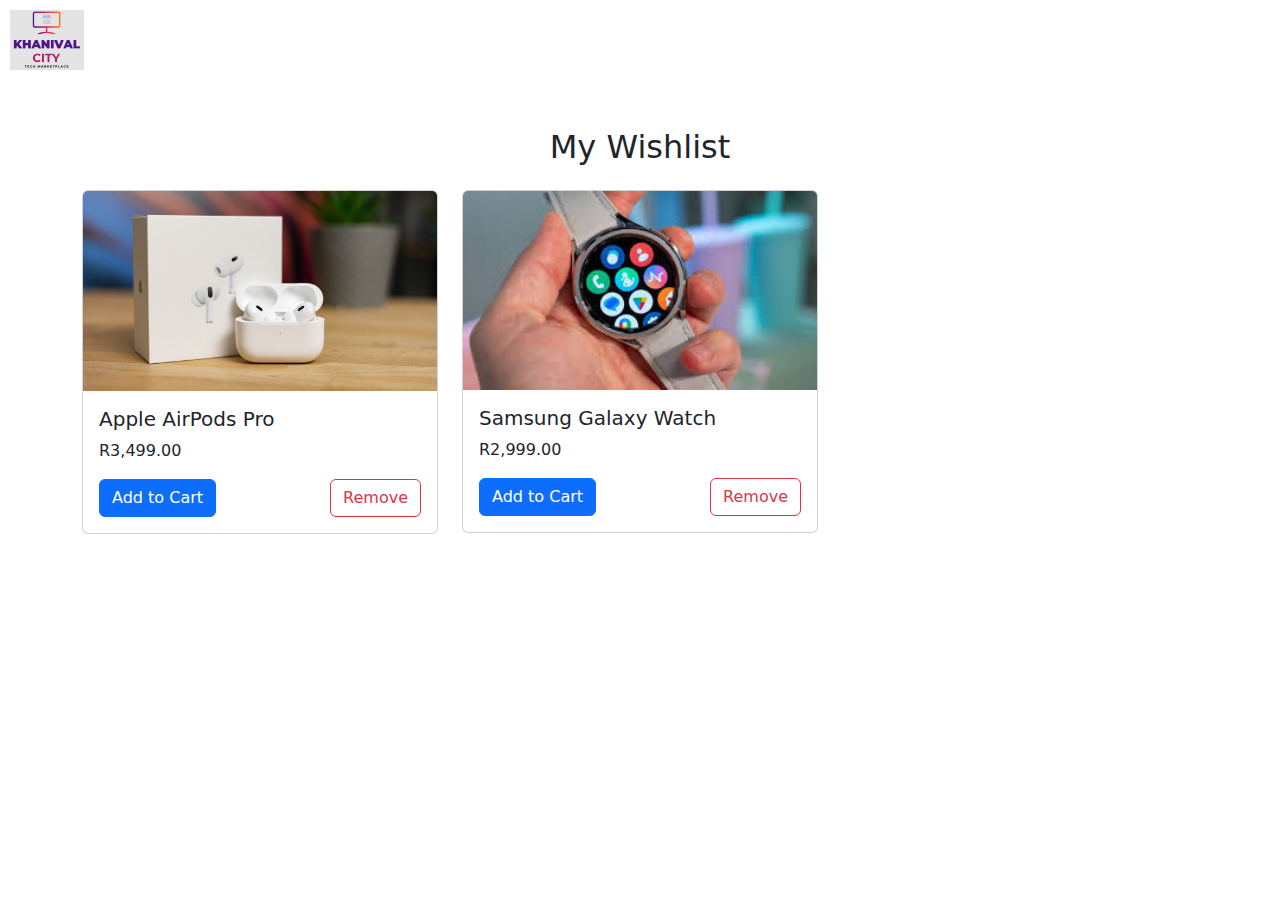
<file: c2c-ecommerce/wishlist.html>
<!DOCTYPE html>
<html lang="en">
<head>
  <meta charset="UTF-8">
  <title>Wishlist - Khanival City Tech Marketplace</title>
  <meta name="viewport" content="width=device-width, initial-scale=1.0">
  <link href="css/style.css" rel="stylesheet">
  <link href="https://cdn.jsdelivr.net/npm/bootstrap@5.3.0/dist/css/bootstrap.min.css" rel="stylesheet">
</head>
<body>

  <!-- Floating Logo -->
  <header class="floating-logo">
    <img src="img/logo.png" alt="C2C Logo">
  </header>

  <div class="container mt-5 mb-5">
    <h2 class="text-center mb-4">My Wishlist</h2>

    <div class="row" id="wishlistItems">
      <!-- Product Card -->
      <div class="col-md-4 mb-4">
        <div class="card">
          <img src="img/product2.jpg" class="card-img-top" alt="Product Image">
          <div class="card-body">
            <h5 class="card-title">Apple AirPods Pro</h5>
            <p class="card-text">R3,499.00</p>
            <button class="btn btn-primary">Add to Cart</button>
            <button class="btn btn-outline-danger float-end">Remove</button>
          </div>
        </div>
      </div>

      <!-- Example for more items -->
      <div class="col-md-4 mb-4">
        <div class="card">
          <img src="img/product3.jpg" class="card-img-top" alt="Product Image">
          <div class="card-body">
            <h5 class="card-title">Samsung Galaxy Watch</h5>
            <p class="card-text">R2,999.00</p>
            <button class="btn btn-primary">Add to Cart</button>
            <button class="btn btn-outline-danger float-end">Remove</button>
          </div>
        </div>
      </div>
    </div>
  </div>

</body>
</html>
</file>
<file: c2c-ecommerce/css/style.css>
body {
  padding-top: 80px;
}

.floating-logo {
  position: fixed;
  top: 10px;
  left: 10px;
  z-index: 1050;
}

.floating-logo img {
  height: 60px;
}

.card-product {
  margin-bottom: 20px;
}

.card-product img {
  height: 200px;
  object-fit: cover;
}
</file>
